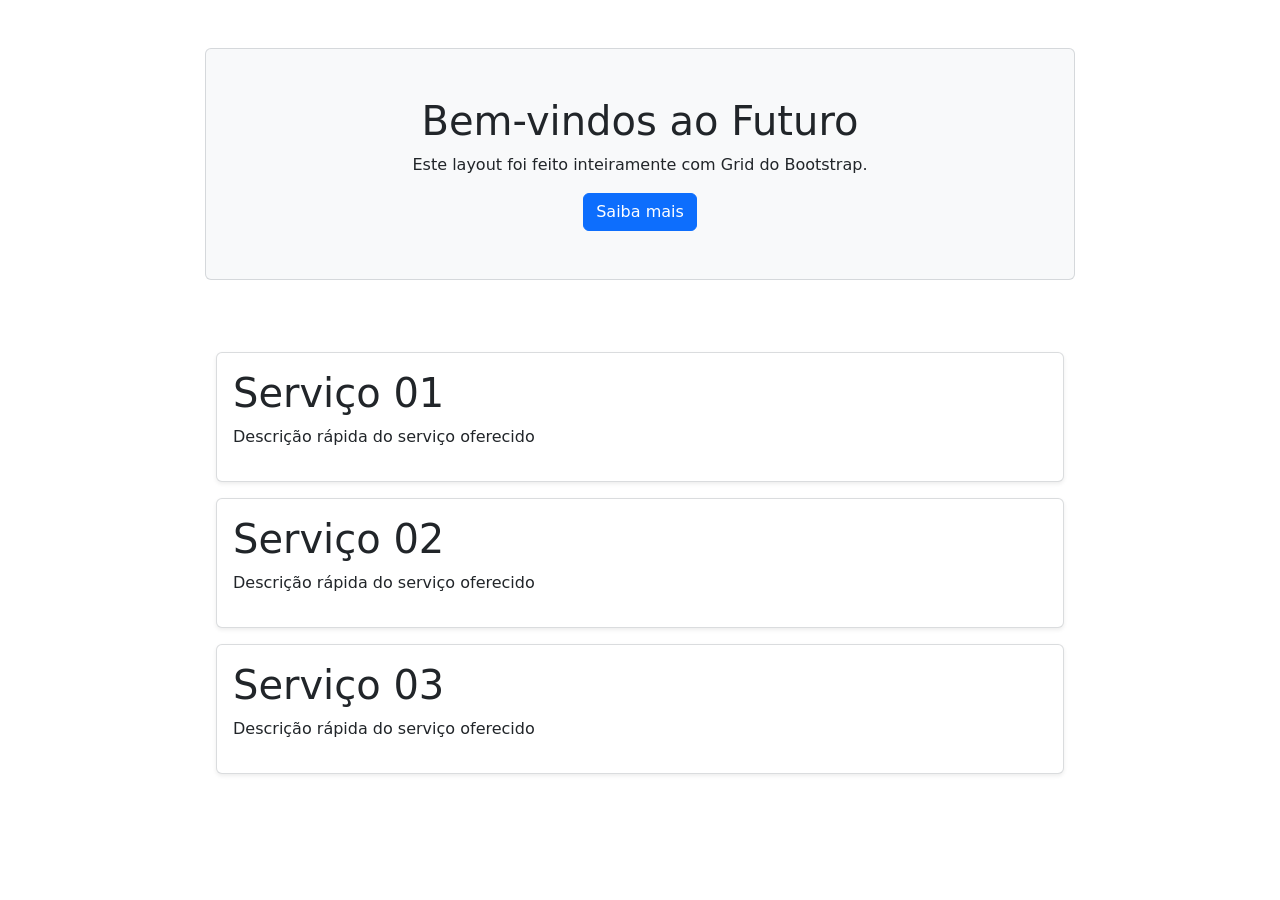
<file: HTMLCSS/Aula12/index.html>
<!DOCTYPE html>
<html lang="en">
<head>
    <meta charset="UTF-8">
    <meta name="viewport" content="width=device-width, initial-scale=1.0">
    <title>Document</title>
    <link href="https://cdn.jsdelivr.net/npm/bootstrap@5.3.8/dist/css/bootstrap.min.css" rel="stylesheet" integrity="sha384-sRIl4kxILFvY47J16cr9ZwB07vP4J8+LH7qKQnuqkuIAvNWLzeN8tE5YBujZqJLB" crossorigin="anonymous">
</head>
<body>
    <!-- <div class="">
        <div class="row">
            <div class="col-12 bg-primary vh-25">teste</div>
            
        </div>
        <div class="row">
            <div class="col-3 bg-danger vh-100">teste</div>
            <div class="col-9 bg-warning vh-100">teste</div>
        </div>
    </div> -->
    <div class="row justify-content-md-center">
        <div class="col-8 p-5 border border-secondary border-opacity-25 bg-light text-center m-5 rounded-2">
            <h1 class="col-12">Bem-vindos ao Futuro</h1>
            <p class="col-12">Este layout foi feito inteiramente com Grid do Bootstrap.</p>
            <button class="btn btn-primary">Saiba mais</button>
        </div>
    </div>
    <div class="row justify-content-md-center p-3">
        <div class="col-8 p-3 border border-secondary border-opacity-25 bg-white m-2 rounded-2 shadow-sm">
            <h1>Serviço 01</h1>
            <p>Descrição rápida do serviço oferecido</p>
        </div>
        <div class="col-8 p-3 border border-secondary border-opacity-25 bg-white m-2 rounded-2 shadow-sm">
            <h1>Serviço 02</h1>
            <p>Descrição rápida do serviço oferecido</p>
        </div>
        <div class="col-8 p-3 border border-secondary border-opacity-25 bg-white m-2 rounded-2 shadow-sm">
            <h1>Serviço 03</h1>
            <p>Descrição rápida do serviço oferecido</p>
        </div>
    </div>
<script src="https://cdn.jsdelivr.net/npm/bootstrap@5.3.8/dist/js/bootstrap.bundle.min.js" integrity="sha384-FKyoEForCGlyvwx9Hj09JcYn3nv7wiPVlz7YYwJrWVcXK/BmnVDxM+D2scQbITxI" crossorigin="anonymous"></script>
</body>
</html>
</file>
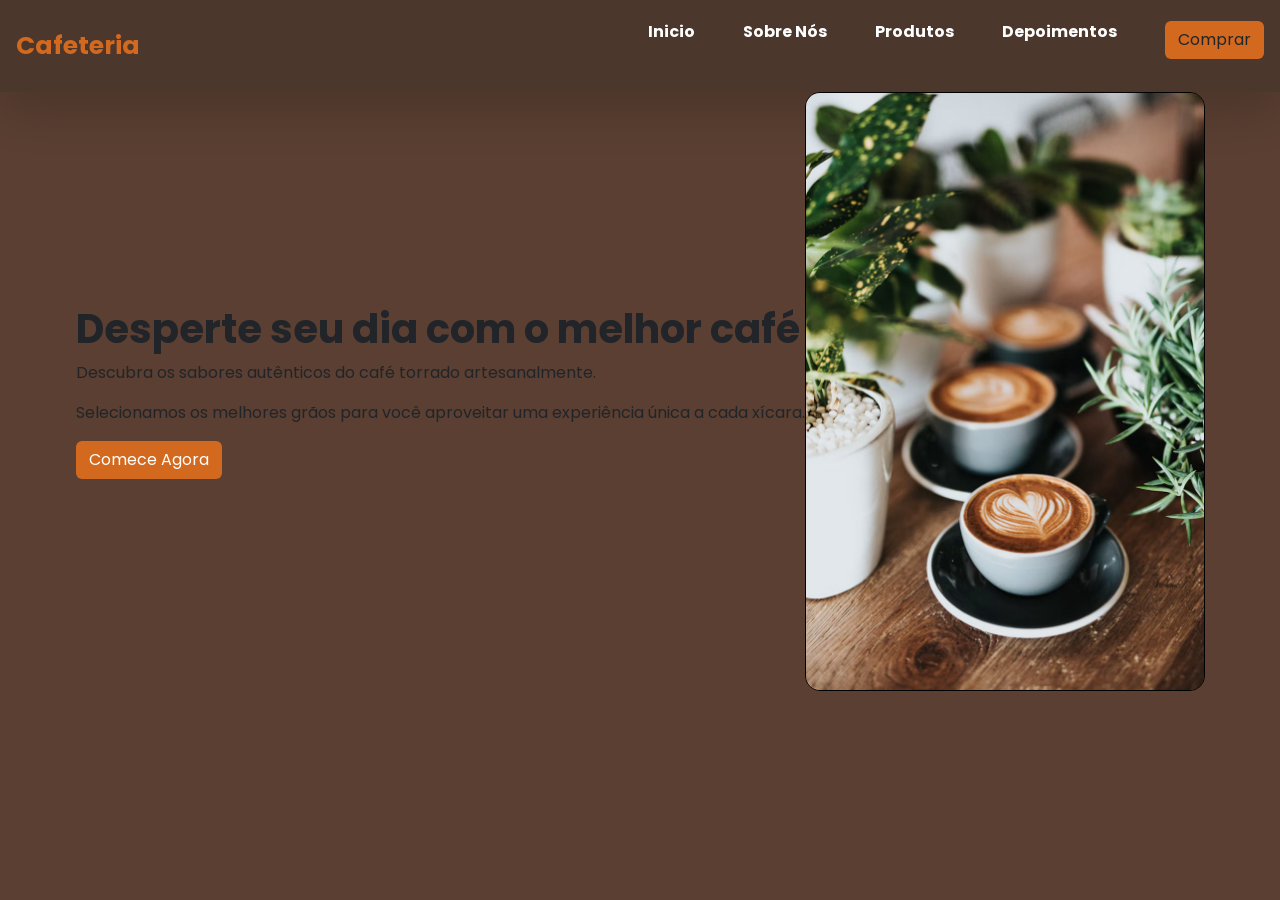
<file: HTMLCSS/Aula13/index.html>
<!doctype html>
<html lang="en">
  <head>
    <meta charset="utf-8">
    <meta name="viewport" content="width=device-width, initial-scale=1">
    <title>Café com Deus</title>
    <link href="https://cdn.jsdelivr.net/npm/bootstrap@5.3.8/dist/css/bootstrap.min.css" rel="stylesheet" integrity="sha384-sRIl4kxILFvY47J16cr9ZwB07vP4J8+LH7qKQnuqkuIAvNWLzeN8tE5YBujZqJLB" crossorigin="anonymous">
    <link rel="stylesheet" href="global.css">
    <link rel="preconnect" href="https://fonts.googleapis.com">
<link rel="preconnect" href="https://fonts.gstatic.com" crossorigin>
<link href="https://fonts.googleapis.com/css2?family=Poppins:wght@400;500;700&display=swap" rel="stylesheet">
  </head>
  <body>
    <div class="card-header shadow-lg p-3 d-flex justify-content-between align-items-center border-1 border-black">
        <div class="logo">Cafeteria</div>
        <div class="menu  justify-content-center align-items-center justify-content-between">
            <ul class="pt-1 d-flex gap-5 justify-content-center align-items-center">
                <p>Inicio</p>
                <p>Sobre Nós</p>
                <p>Produtos</p>
                <p>Depoimentos</p>
                <button class="comprar btn">Comprar</button>
            </ul>
        </div>
    </div>
    <div class="main d-flex align-items-center g-3 justify-content-center">
        <!-- <div class="hero d-flex g-5 align-items-start justify-content-center flex-column">
            <h1><strong>Desperte seu dia com o melhor café</strong></h1>
            <p>Descubra os sabores autênticos do café torrado artesanalmente.</p>
            <p>Selecionamos os melhores grãos para você aproveitar uma experiência única a cada xícara.</p>
            <button class="botao-hero btn">Comece Agora</button>
            <div class="stats d-flex">
                <div class="stats-block d-flex align-items-center justify-content-center flex-column">
                    <h1>50+</h1>
                    <p>Variedades de Café</p>
                </div>
                <div class="stats-block d-flex align-items-center justify-content-center flex-column">
                    <h1>10.000+</h1>
                    <p>Clientes Satisfeitos</p>
                </div>
                <div class="stats-block d-flex align-items-center justify-content-center flex-column">
                    <h1>15</h1>
                    <p>Anos de Tradição</p>
                </div>
            </div>
        </div>
         -->
        <div >
            <h1><strong>Desperte seu dia com o melhor café</strong></h1>
            <p>Descubra os sabores autênticos do café torrado artesanalmente.</p>
            <p>Selecionamos os melhores grãos para você aproveitar uma experiência única a cada xícara.</p>
            <button class="botao-hero btn">Comece Agora</button>
        </div>
            <img src="cafe.avif" alt="https://images.unsplash.com/photo-1509042239860-f550ce710b93?auto=format&fit=crop&w=800&q=80">
        
    </div>
    <script src="https://cdn.jsdelivr.net/npm/bootstrap@5.3.8/dist/js/bootstrap.bundle.min.js" integrity="sha384-FKyoEForCGlyvwx9Hj09JcYn3nv7wiPVlz7YYwJrWVcXK/BmnVDxM+D2scQbITxI" crossorigin="anonymous"></script>
  </body>
</html>
</file>
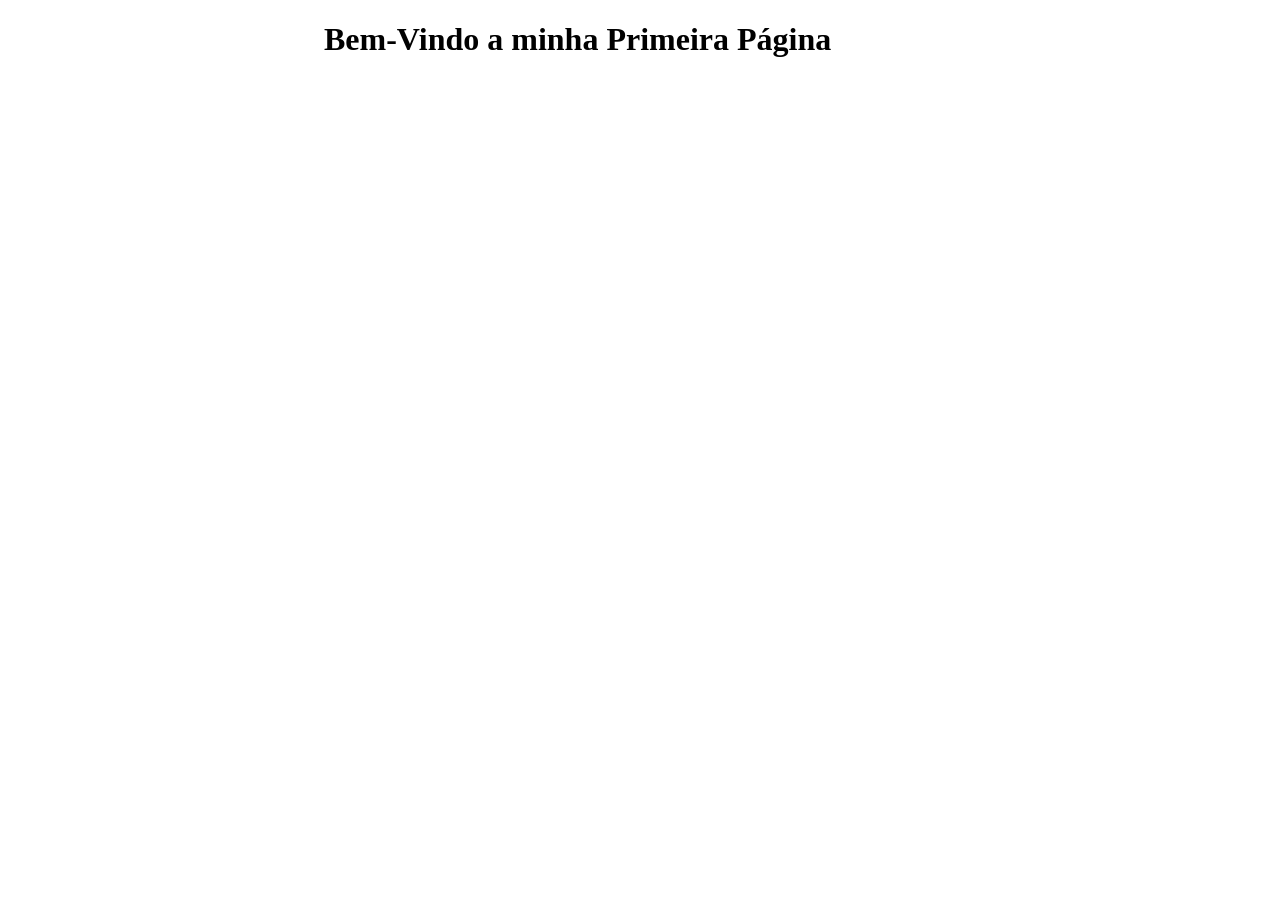
<file: HTMLCSS/Aula2/index.html>
<!DOCTYPE html>
<html lang="en">
<head>
    <meta charset="UTF-8">
    <meta name="viewport" content="width=device-width, initial-scale=1.0">
    <title>Document</title>
    <link rel="stylesheet" href="propriedades.css">
</head>
<body>
    <div class="propriedade1">
         <h1>Bem-Vindo a minha Primeira Página</h1>
    </div>
</body>
</html>
</file>
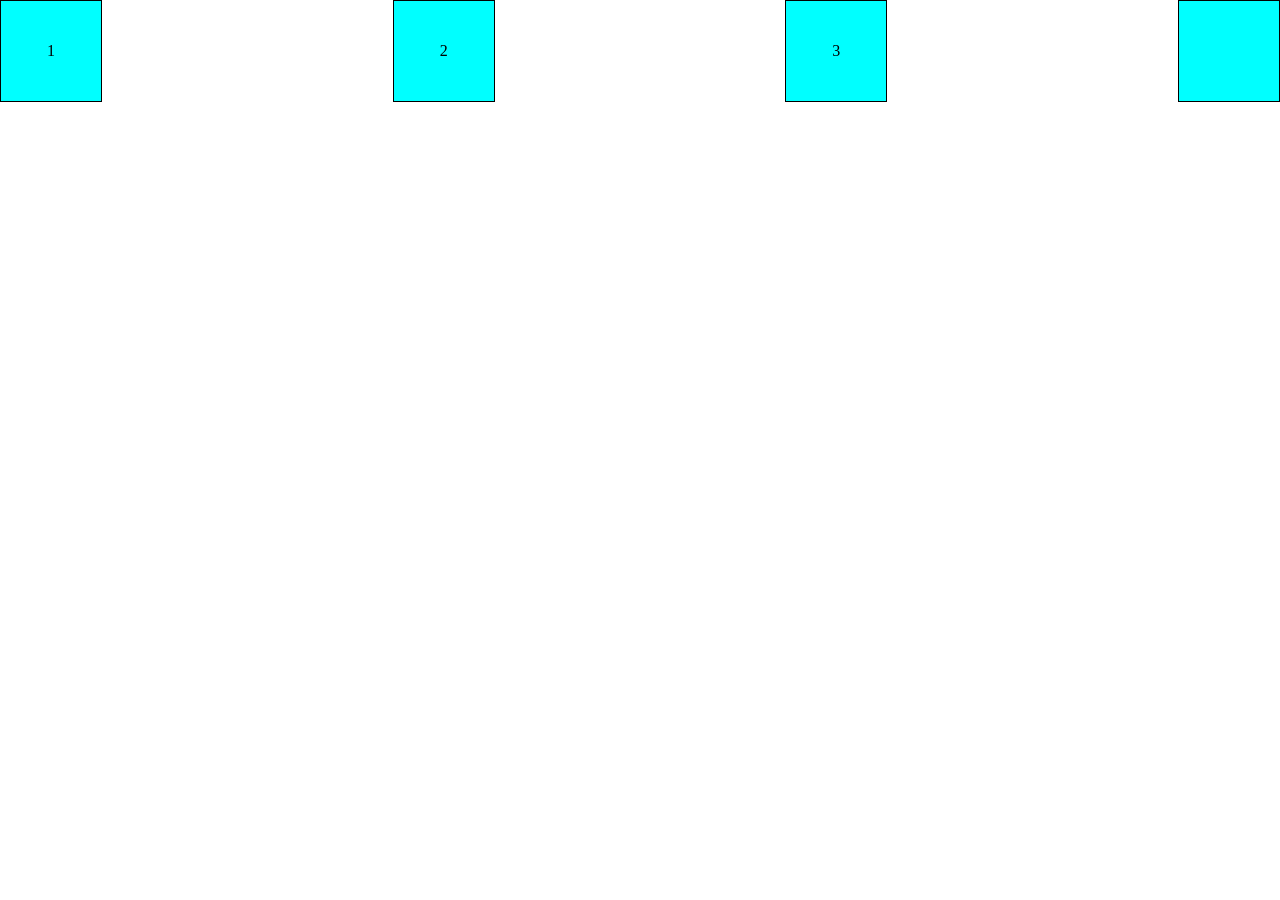
<file: HTMLCSS/Aula3/index.html>
<!DOCTYPE html>
<html lang="en">
<head>
    <meta charset="UTF-8">
    <meta name="viewport" content="width=device-width, initial-scale=1.0">
    <title>Document</title>
    <link rel="stylesheet" href="estilo.css">
</head>
<body>
    
    <div class="container">
        <div class="quadrado">1</div>
        <div class="quadrado">2</div>
        <div class="quadrado">3</div>
        <div class="quadrado"></div>
    </div>



</body>
</html>
</file>
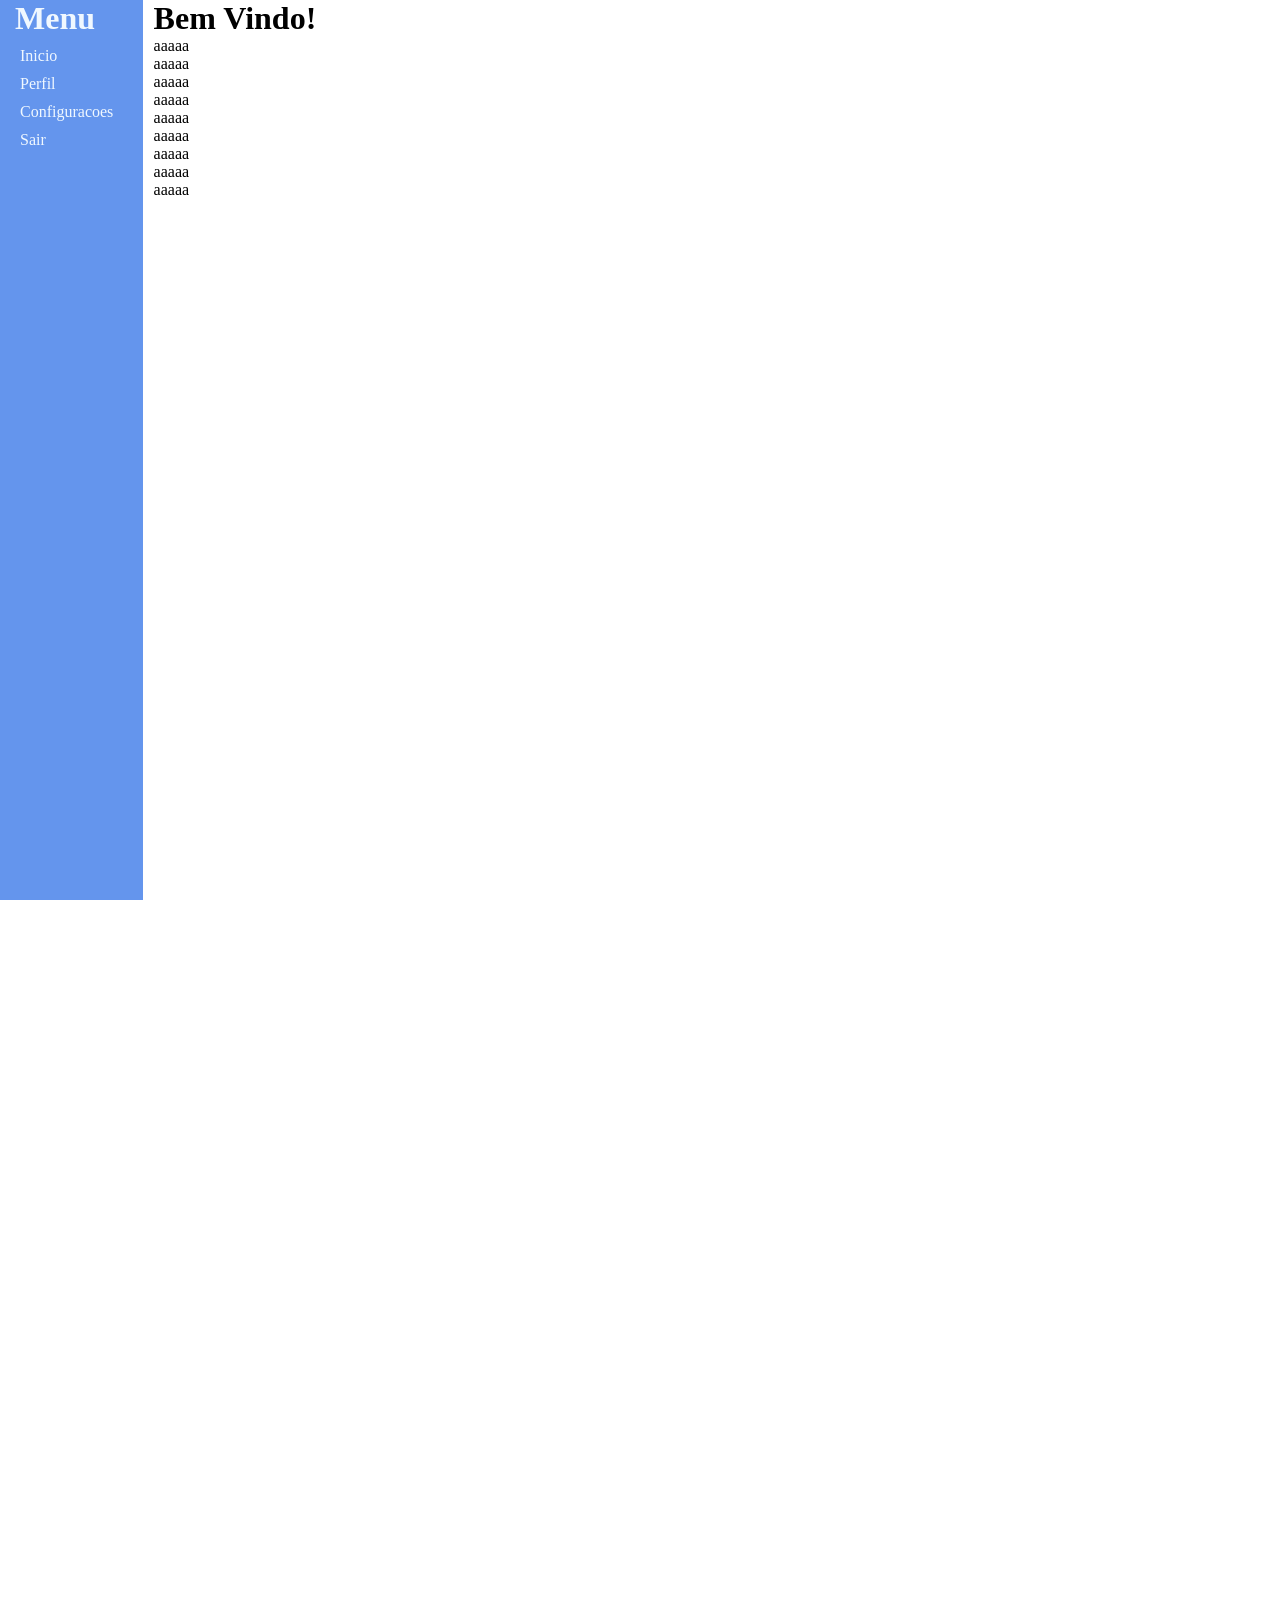
<file: HTMLCSS/Aula4/index.html>
<!DOCTYPE html>
<html lang="en">
<head>
    <meta charset="UTF-8">
    <meta name="viewport" content="width=device-width, initial-scale=1.0">
    <title>Document</title>
    <link rel="stylesheet" href="estilo.css">
</head>
<body>
     
        <div class="container1">
            <h1>Menu</h1>
            <div class="links">
                <a>Inicio</a>
                <a>Perfil</a>
                <a>Configuracoes</a>
                <p>Sair</p>
            </div>
        </div>
        <div class="container2">
            <h1>Bem Vindo!</h1>
            <ol>
                <p>aaaaa</p>
                <p>aaaaa</p>
                <p>aaaaa</p>
                <p>aaaaa</p>
                <p>aaaaa</p>
                <p>aaaaa</p>
                <p>aaaaa</p>
                <p>aaaaa</p>
                <p>aaaaa</p>

            </ol>
        </div>
    
</body>
</html>
</file>
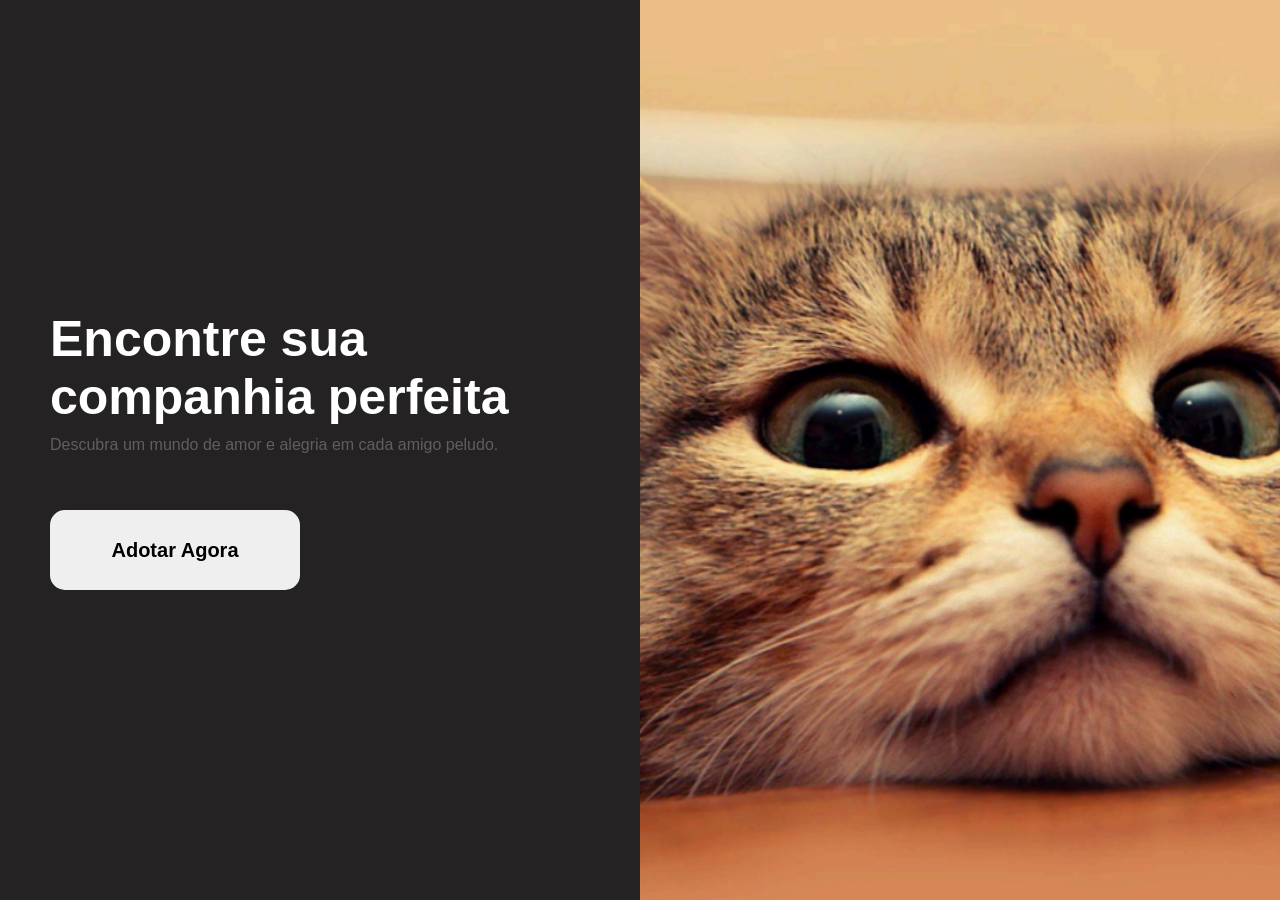
<file: HTMLCSS/Aula6/index.html>
<!DOCTYPE html>
<html lang="en">
<head>
    <meta charset="UTF-8">
    <meta name="viewport" content="width=device-width, initial-scale=1.0">
    <title>Document</title>
    <link rel="stylesheet" href="estilo.css">
</head>

<body>
    <main>    
        <div class="container1">
            <h1><strong>Encontre sua <br>companhia perfeita</strong></h1>
            <p>Descubra um mundo de amor e alegria em cada amigo peludo.</p>
            <br><br>
            <button><strong>Adotar Agora</strong></button>
        </div>
        <div class="container2">
            <img src="imagem1.png" alt="">
        </div>
    </main>
</body>
</html>
</file>
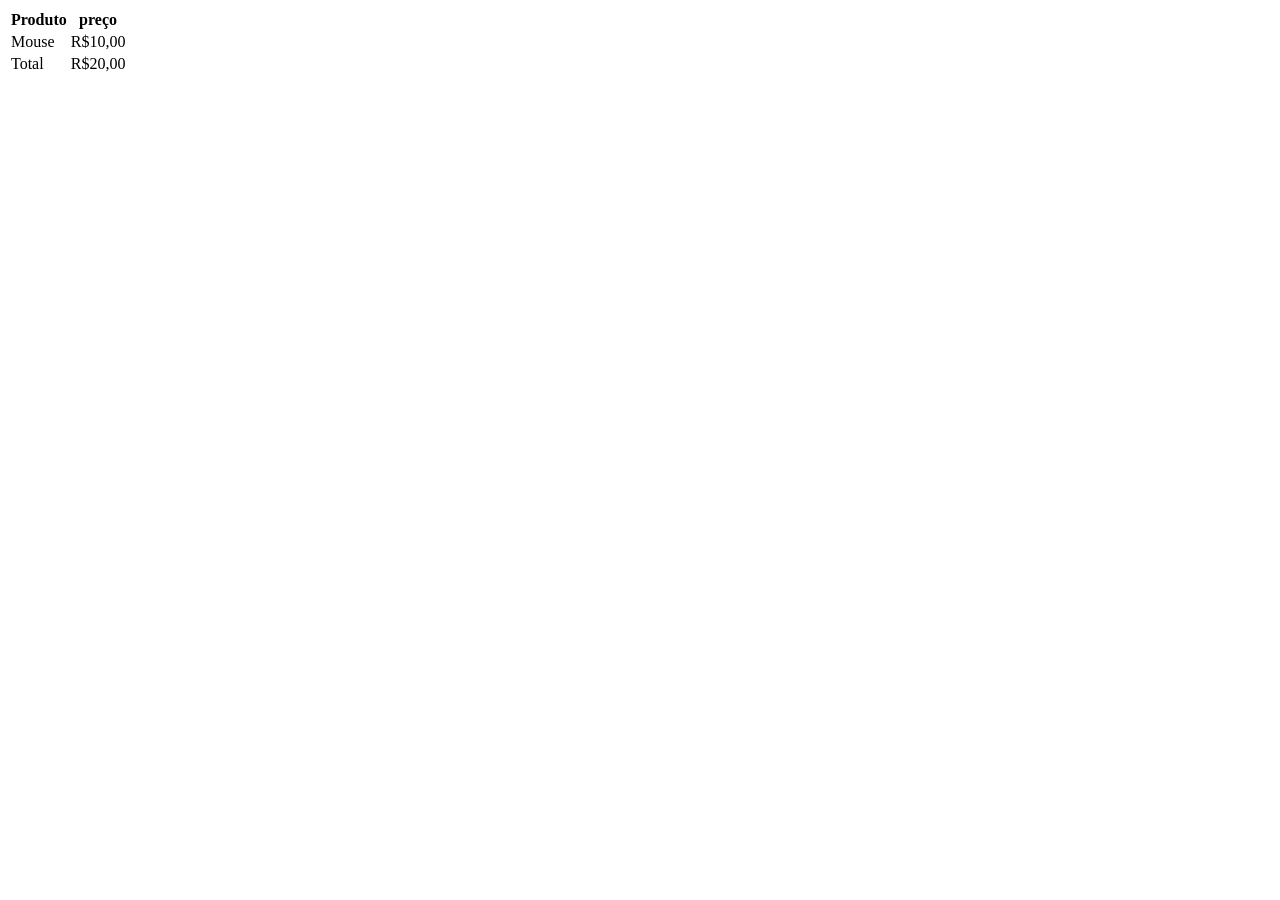
<file: HTMLCSS/Aula9/index.html>
<!DOCTYPE html>
<html lang="en">
<head>
    <meta charset="UTF-8">
    <meta name="viewport" content="width=device-width, initial-scale=1.0">
    <title>Document</title>
</head>
<body>
    
    <table>
        <thead>
            <tr>
                <th>Produto</th>
                <th>preço</th>
            </tr>
        </thead>
        <tbody>
            <tr>
                <td>Mouse</td>
                <td>R$10,00</td>
            </tr>
        </tbody>

        <tfoot>
            <tr>
                <td>Total</td>
                <td>R$20,00</td>
            </tr>
        </tfoot>

    </table>
</body>
</html>
</file>
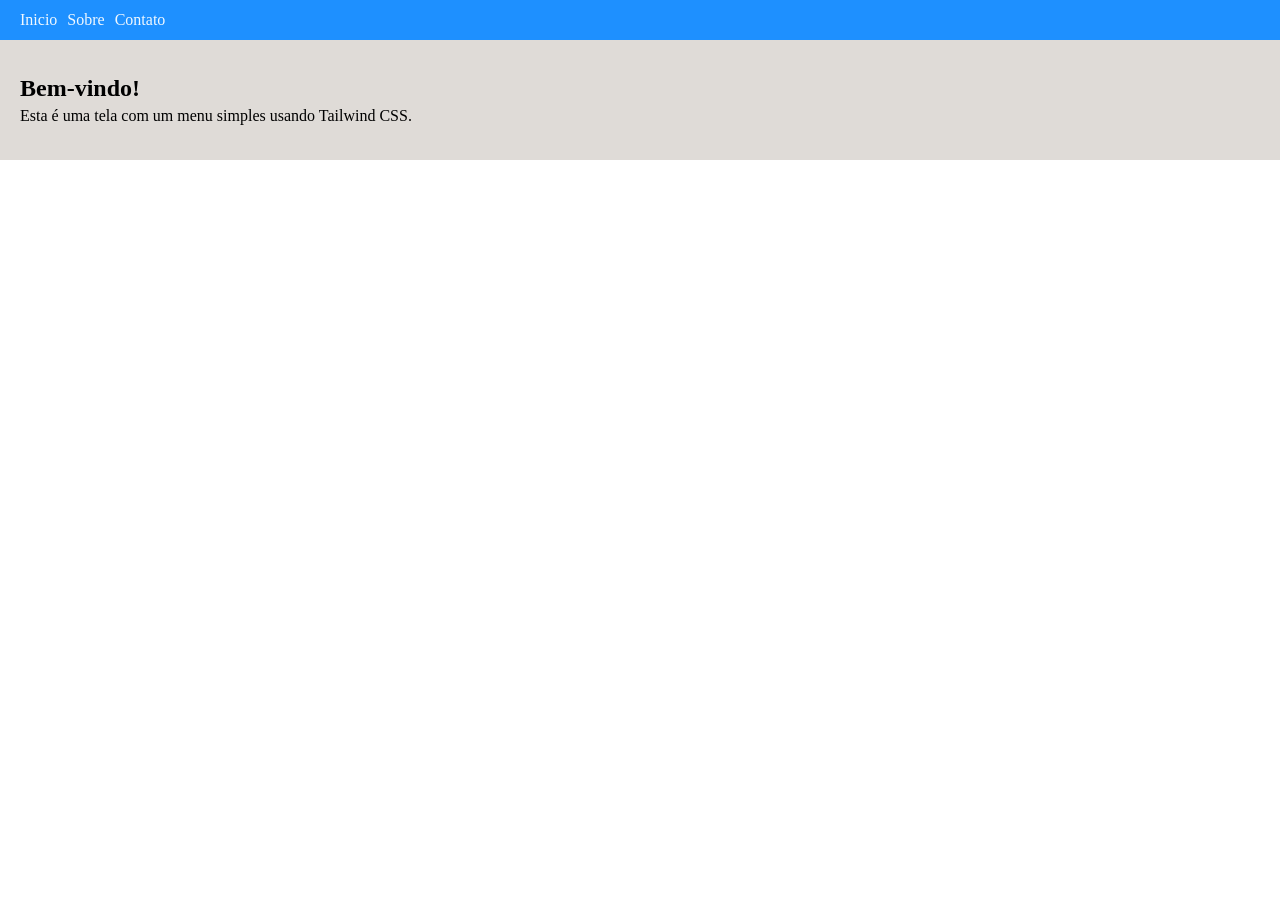
<file: HTMLCSS/Aula3/Exercicio1/index.html>
<!DOCTYPE html>
<html lang="en">
<head>
    <meta charset="UTF-8">
    <meta name="viewport" content="width=device-width, initial-scale=1.0">
    <title>Document</title>
    <link rel="stylesheet" href="exercicio1.css">
</head>
<body>
    <div class="container">
        <div class="header">
            <p>Inicio</p>
            <p>Sobre</p>
            <p>Contato</p>
        </div>
        <div class="titulo">
            <h2>Bem-vindo!</h2>
            <p>Esta é uma tela com um menu simples usando Tailwind CSS.</p>
        </div>

    </div>
</body>
</html>
</file>
<file: HTMLCSS/Aula13/global.css>
:root{
    --primary-color: #5a3f32;
    --header-color: #4b372b;
    --button-color: #d2691e;
}   

*{
    font-family: 'Poppins', sans-serif;
    padding: 0;
    margin: 0;
}

.comprar{
    background-color: var(--button-color);
}

.card-header{
    background-color: var(--header-color);
    color: white;

}

.menu{
    font-weight: bold;
}

.logo{
    font-size: 25px;
    color: var(--button-color);
    font-weight: bolder;
    
}

body{
    background-color: #5a3f32;
}
.main{

}

.hero{
    color: #f3e6dc;
    width: 50%;
    padding-left: 20%;
    gap: 20px;

}

.botao-hero{
    background-color: var(--button-color);
    color: white;

}

img{
    width: 400px;
    heigh:;
    border-radius: 15px;
    border: solid black 1px;
    object-fit: cover;
}

.stats-block{
    
}

.stats-block p{
    color:#f3e6dc;
}

.stats{
    color: white;
    gap: 50px;
    font-size: small;
    margin-top: 50px;
}

.stats h1{
    font-size: 25px;
    font-weight: bold;
}

 @media (max-width: 768px) {
    /* .card-header{
        flex-wrap: wrap;
    }

    
    ul{
        flex-wrap: wrap;
    }
    .stats{
        flex-wrap: wrap;
    } */
     .main{
        flex-wrap: wrap;
    }

    img{
        width: 100%;
        height: 350px;
    }

}
</file>
<file: HTMLCSS/Aula2/propriedades.css>
.propriedade1{
    margin-left: 25%;
    margin-right: 25%;
}
</file>
<file: HTMLCSS/Aula3/estilo.css>
*{
    margin: 0;
    padding: 0;
}


.quadrado{
    width: 100px;
    height: 100px;
    background-color: aqua;
    border: 1px solid black;
    display: flex;
    justify-content: center;
    align-items: center;
}


.container{
    display: flex;
    justify-content: space-between;
}
</file>
<file: HTMLCSS/Aula4/estilo.css>
*{
    padding: 0px;
    margin: 0px;
}


.container1{
    background-color: cornflowerblue;
    color: aliceblue;
    display: flex;
    flex-direction: column;
    gap: 10px;
    width: 10%;
    height: 100vh;
    position: fixed;
    padding-left: 15px;
}

.links{
    display: flex;
    flex-direction: column;
    gap: 10px;
    padding-left: 5px;
}

.container2{
    background-color: white;
    height: 10000px;
    padding-left: 12%;
}
</file>
<file: HTMLCSS/Aula6/estilo.css>
* {
    box-sizing: border-box;
    margin: 0;
    padding: 0;
    font-family: Arial, Helvetica, sans-serif;
}

.container1{
    background-color: rgb(36, 34, 34);
    color: white;
    height: 100vh;
    width: 50%;
    display: flex;
    justify-content: center;
    flex-direction: column;
    align-content: center;
    padding-left: 50px;
    gap: 10px;
    
}

h1 {
    font-size: 50px;
}

p {
    color: rgba(128, 128, 128, 0.658);
}

button {
    border-radius: 15px;
    width: 250px;
    height: 80px;
    font-size: 20px;
    border: none;
    
}

.container2 {
    width: 50%;
    height: 100vh;
}

img {
    display: block;
    width: 100%;
    height: 100vh;
    object-fit: cover;
}

main {
    display: flex;
}
</file>
<file: HTMLCSS/Aula3/Exercicio1/exercicio1.css>
*{
    margin: 0;
    padding: 0;
    font-family: Cambria, Cochin, Georgia, Times, 'Times New Roman', serif
}

.container {

    

}

.header {
    color: aliceblue;
    background-color: dodgerblue;
    display: flex;
    justify-content: flex-start;
    height: 40px;
    width: 100%;
    gap: 10px;
    align-items: center;
    padding-left: 20px;
}

.titulo {
    background-color: rgb(223, 219, 215);
    display: flex;
    flex-direction: column;
    justify-content: center;
    padding-left: 20px;
    gap: 5px;
    height: 120px;
}
</file>
